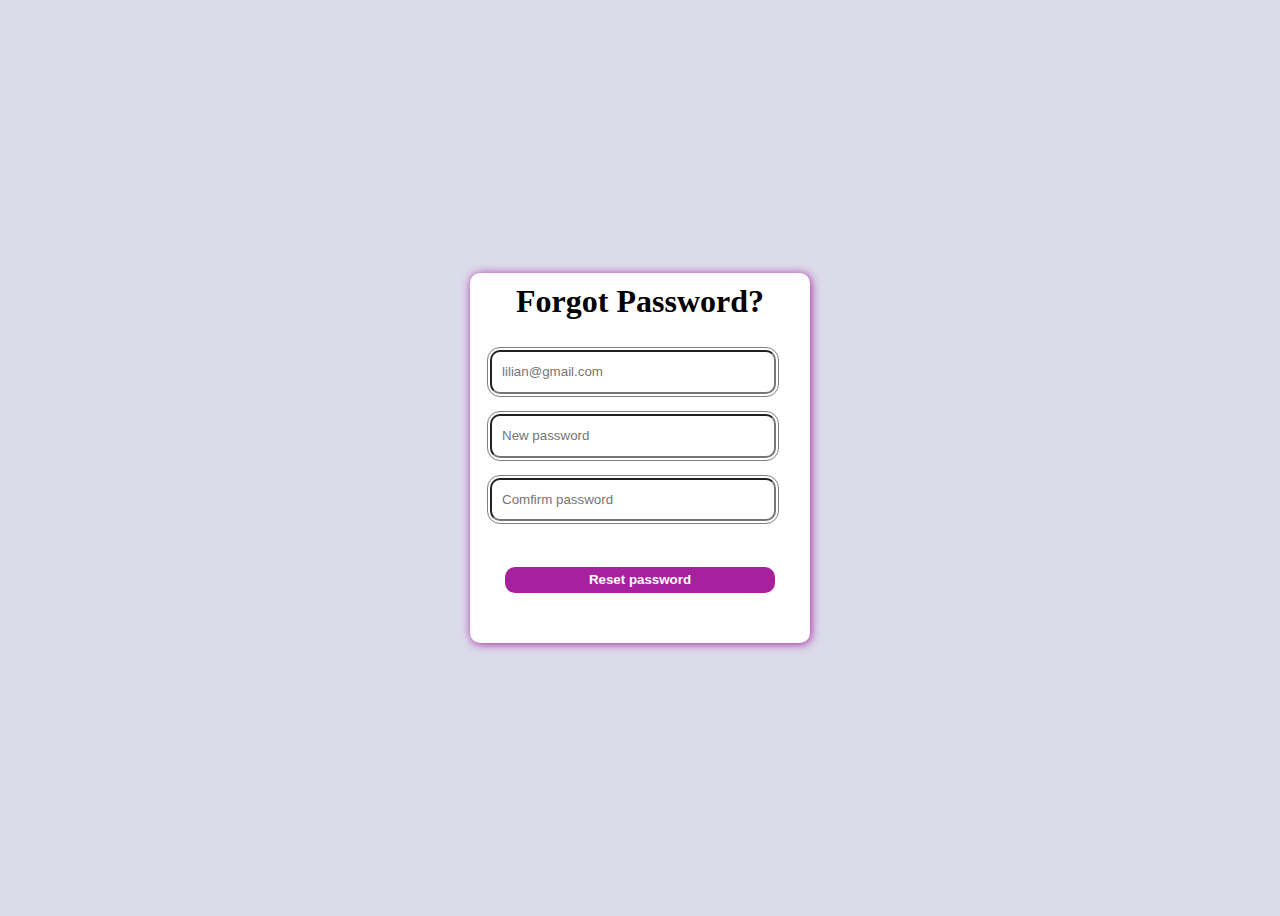
<file: forget/forget.html>
<!DOCTYPE html>
<html lang="en">
<head>
    <meta charset="UTF-8">
    <meta name="viewport" content="width=device-width, initial-scale=1.0">
    <title>Document</title>
    <link rel="stylesheet" href="sty.css">
</head>
<body>
    <div class="box">
        <h1>Forgot Password?</h1>
        <div class="minibox">
         <input type="email" class="type" placeholder="lilian@gmail.com">
         <input type="password" id="pwd" placeholder="New password">
         <input type="password" class="pass" placeholder="Comfirm password">
        </div>
        <div class="submit">
            <button class="sub">Reset password</button>
            <span id="error">password not matching</span>
            
        </div>
       
    </div>

    <script src="java.js"></script>
    
</body>
</html>
</file>
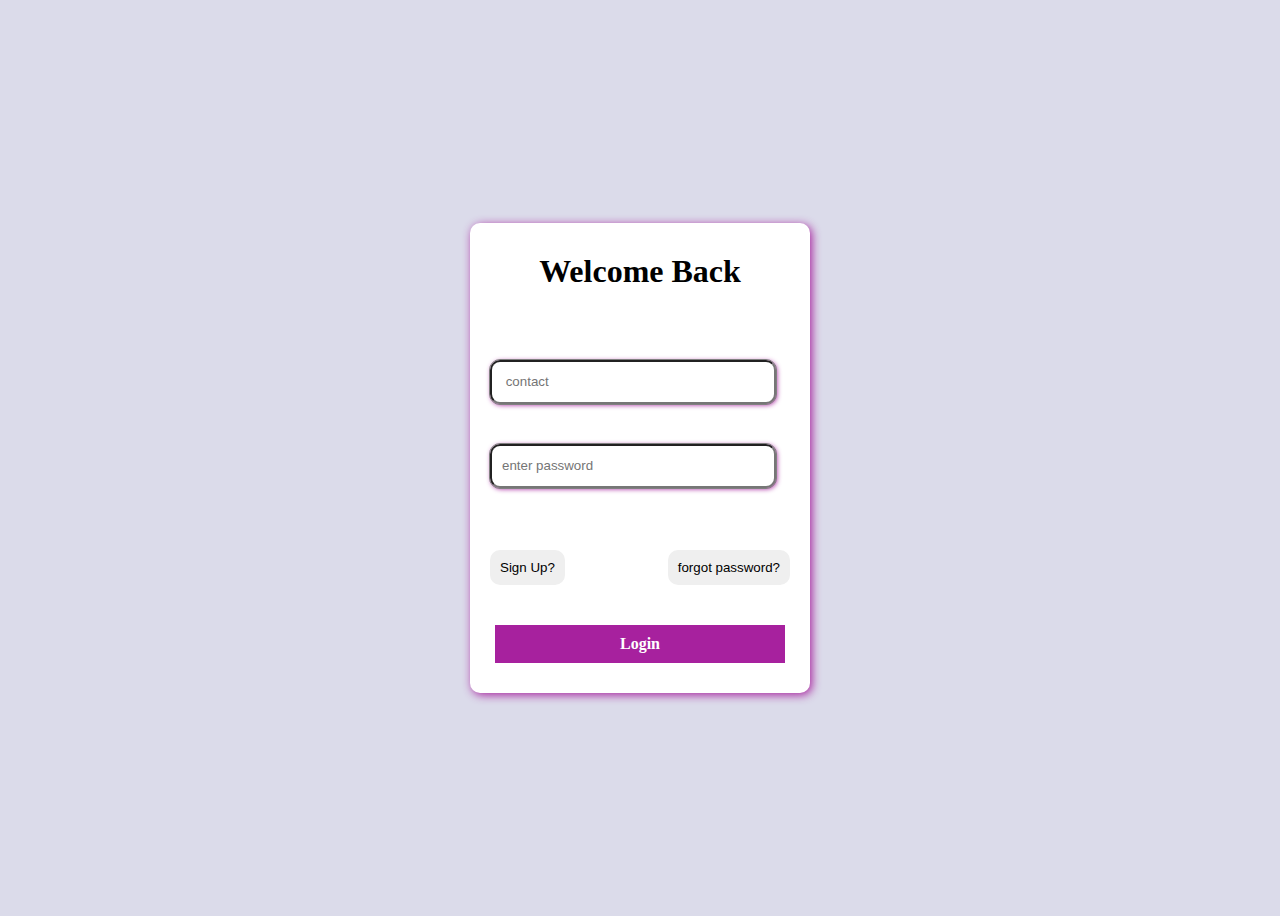
<file: log/login.html>
<!DOCTYPE html>
<html lang="en">
<head>
    <meta charset="UTF-8">
    <meta name="viewport" content="width=device-width, initial-scale=1.0">
    <title>Document</title>
    <link rel="stylesheet" href="style.css">
    <link rel="stylesheet" href="https://cdnjs.cloudflare.com/ajax/libs/font-awesome/6.6.0/css/all.min.css" integrity="sha512-Kc323vGBEqzTmouAECnVceyQqyqdsSiqLQISBL29aUW4U/M7pSPA/gEUZQqv1cwx4OnYxTxve5UMg5GT6L4JJg==" crossorigin="anonymous" referrerpolicy="no-referrer" />
</head>
<body>

    <div class="box">
        <!-- <div class="logo"> 
            <i class="fa-sharp fa-solid fa-user"></i>
        </div> -->
        <h1>Welcome Back</h1>
        <div class="minibox">
            <div>
                <!-- <i class="fa-sharp-duotone fa-solid fa-phone"></i> -->
                <input type="text" id="type" placeholder=" contact">
            </div>
            <div>
                <input type="text" id="pwd" placeholder="enter password">
                <span style="color: red;" class="error">contact or password is incorrrect</span>
            </div>
         
        </div>
        <div class="errorMassage">
            <a href="sign/signup.html"><button>Sign Up?</button></a>
            <a href="/sign/reset/forget.html" class="pass"><button>forgot password?</button></a>
            
         </div>
         <p class="sub">Login</p>
         <!-- <a href="index.html"></a> -->
       
    </div>
    <script src="login.js"></script>
    
</body>
</html>
</file>
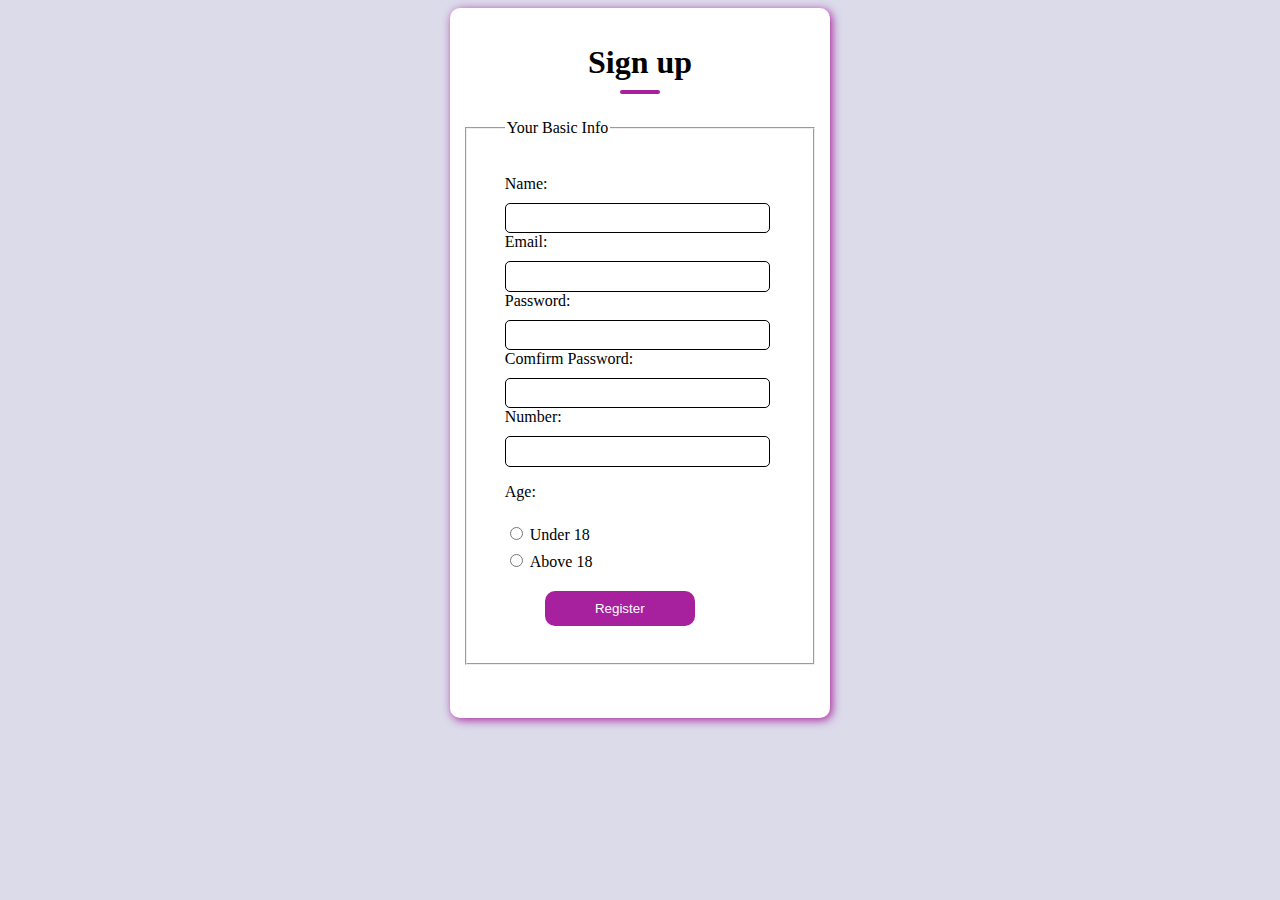
<file: signUp/signup.html>
<!DOCTYPE html>
<html lang="en">
<head>
    <meta charset="UTF-8">
    <meta name="viewport" content="width=device-width, initial-scale=1.0">
    <title>Document</title>
    <link rel="stylesheet" href="desgin.css">
</head>
<body>

    <div class="box">
      <div class="up"><h1>Sign up</h1></div>

        <form>
            <fieldset class="sign">
             <legend>Your Basic Info</legend>
               <div>
                <label for="nam">Name:</label>
                <input type="text" name="my" id="nam"> 
                <span style="color: red;" id="nam_error"></span>
               </div>
               <div>
                <label for="me">Email:</label>
                <input type="email" name="my" id="email" >
                <span style="color:red;" id="email_error"></span>
               </div>
               <div>
                <label for="password">Password:</label>
                <input type="text" name="my" id="password" onkeyup="validatePass()">
                <span style="color: red;" id="pass_error"></span>
               </div>
               <div>
                <label for="password">Comfirm Password:</label>
                <input type="text" name="my" id="pass" onkeyup="validatePass()">
                <span style="color: red;" id="passError"></span>
               </div>
               <div>
                <label for="num">Number:</label>
                <input type="text" id="num">
                <span style="color: red;" id="num_error"></span>
               </div>
               <div>
                 <p>Age:</p>
                 <input type="radio" class="radio" name="age" value="Under 13" id="age"> 
                 <label>Under 18</label><br>
                 <input type="radio" class="radio" name="age" value="Above 13" id="age1">
                 <label>Above 18</label><br>
                 <button id="submit">Register</button>
                 <span id="error"></span>
               </div>
                
            </fieldset>
         </form>

    </div>
    
    <script src="script.js"></script>
      
    
</body>
</html>
</file>
<file: forget/sty.css>
body{
    height: 100vh;
    display: flex;
    justify-content: center;
    align-items: center;
    background-color: rgba(77, 77, 152,0.2);

}
h1{
   margin: auto;
}

.box{
    width: 300px;
    height: 350px;
    box-shadow: 1px 1px 10px rgb(167, 33, 158);
    padding: 10px 20px;
    display: flex;
    justify-content: space-between;
    flex-direction: column;
    border-radius: 10px;
    background-color: white;
}
.minibox{
    display: flex;
    flex-direction: column;
    
    /* justify-content: space-between; */
    margin-top: 10px;
    width: 100%;
    /* gghug */
    height: 100%;

}
.submit{
    display: flex;
    justify-content: center;
    margin-bottom: 40px;
    /* width: 200px; */
}
input{
    width: 90%;
    outline: 1px solid grey;
    border-radius: 10px;
    outline-offset: 2px;
    padding-left: 10px;
    margin-top: 20px;
    height: 1cm;
}
.sub{
    width: 90%;
    height: 0.7cm;
    font-weight: bold;
    background-color: rgb(167, 33, 158);
    color: white;
    border-radius: 10px;
    padding: 3px 10px;
    cursor: pointer;
}
p{
    display: none;
    color: red;
}
span{
    display: none;
    color: red;
    
}
button{
    border-radius: 10px;
    border: none;
    padding: 10px;
}
</file>
<file: log/style.css>
body{
    height: 100vh;
    display: flex;
    justify-content: center;
    align-items: center;
    background-color: rgba(77, 77, 152,0.2);

}
h1{
   margin: auto;
   margin-top: 20px;
}

.box{
    width: 300px;
    height: 450px;
    box-shadow: 2px 2px 10px rgb(167, 33, 158);
    padding: 10px 20px;
    display: flex;
    border: none;
    /* justify-content: space-between; */
    flex-direction: column;
    border-radius: 10px;
    background-color: white;
}
.logo{
    display: flex;
    height: 20%;
    width: 40%;
    justify-content: center;
    background-color: gray;
}
i {
    font-size: 1000;
    color: black;
    
    /* height: 40px; */
}
.minibox{
    display: flex;
    flex-direction: column;
    /* align-items: center; */
    
    /* justify-content: space-between; */
    margin-top: 30px;
    width: 100%;
    height: 100%;

}
.errorMassage{
    /* margin-top: 20px; */
    margin-bottom: 40px;
    display: flex;
    justify-content: space-between;
}
.pass {
    border-bottom: none;
}
input{
    width: 90%;
    outline: 1px solid grey;
    border-radius: 10px;
    box-shadow: 1px 1px 5px rgb(167, 33, 158);
    /* outline-offset: 2px; */
    padding-left: 10px;
    margin-top: 40px;
    height: 1cm;
}
span{
    display: none;
}
.sub{
    width: 90%;
    font-weight: bold;
    background-color: rgb(167, 33, 158);
    color: white;
    text-align: center;
    /* border-radius: 10px; */
    padding: 10px;
    cursor: pointer;
    margin: auto;
    margin-bottom: 20px;
    transition: 5s;
}

button{
    border-radius: 10px;
    border: none;
    padding: 10px;
}
</file>
<file: signUp/desgin.css>
body {
    background-color: rgba(77, 77, 152,0.2);
}
.box{
    background-color: white;
    height: fit-content;
    width: 350px;
    margin: auto;
    padding: 15px;
    box-shadow: 2px 2px 10px rgb(167, 33, 158);
    border-radius: 10px;
}
input {   
    width: 250px;
    border: 1px solid black;
    display: block;
    padding: 0.5em;
    border-radius: 5px;
    margin-top: 10px;
}
.up h1::after {
content: '';
width: 40px;
height: 4px;
border-radius: 3px;
background: rgb(167, 33, 158);
position: absolute;
top: 90px; 
left: 50%;
transform: translateX(-50%);

}
.sign {
    margin: 1cm 0;
    padding: 1cm 1cm;
}
input[type="checkbox"] + label, input[type="radio"] + label {
    display: inline-block;
    padding: 0;
    margin-top: 0;
}
button {
    width: 150px;
    background-color: rgb(167, 33, 158);
    color: white;
    cursor: pointer;
    /* color: #fff; */
    border: none;
    border-radius: 10px;
    /* text-align: center; */
    padding: 10px;
    margin-top: 20px;
    margin-left: 40px;

}
.radio{
    width: fit-content;
    display: inline;
}
h1 {
    text-align: center;
}
span {
    display: none;
}
</file>
